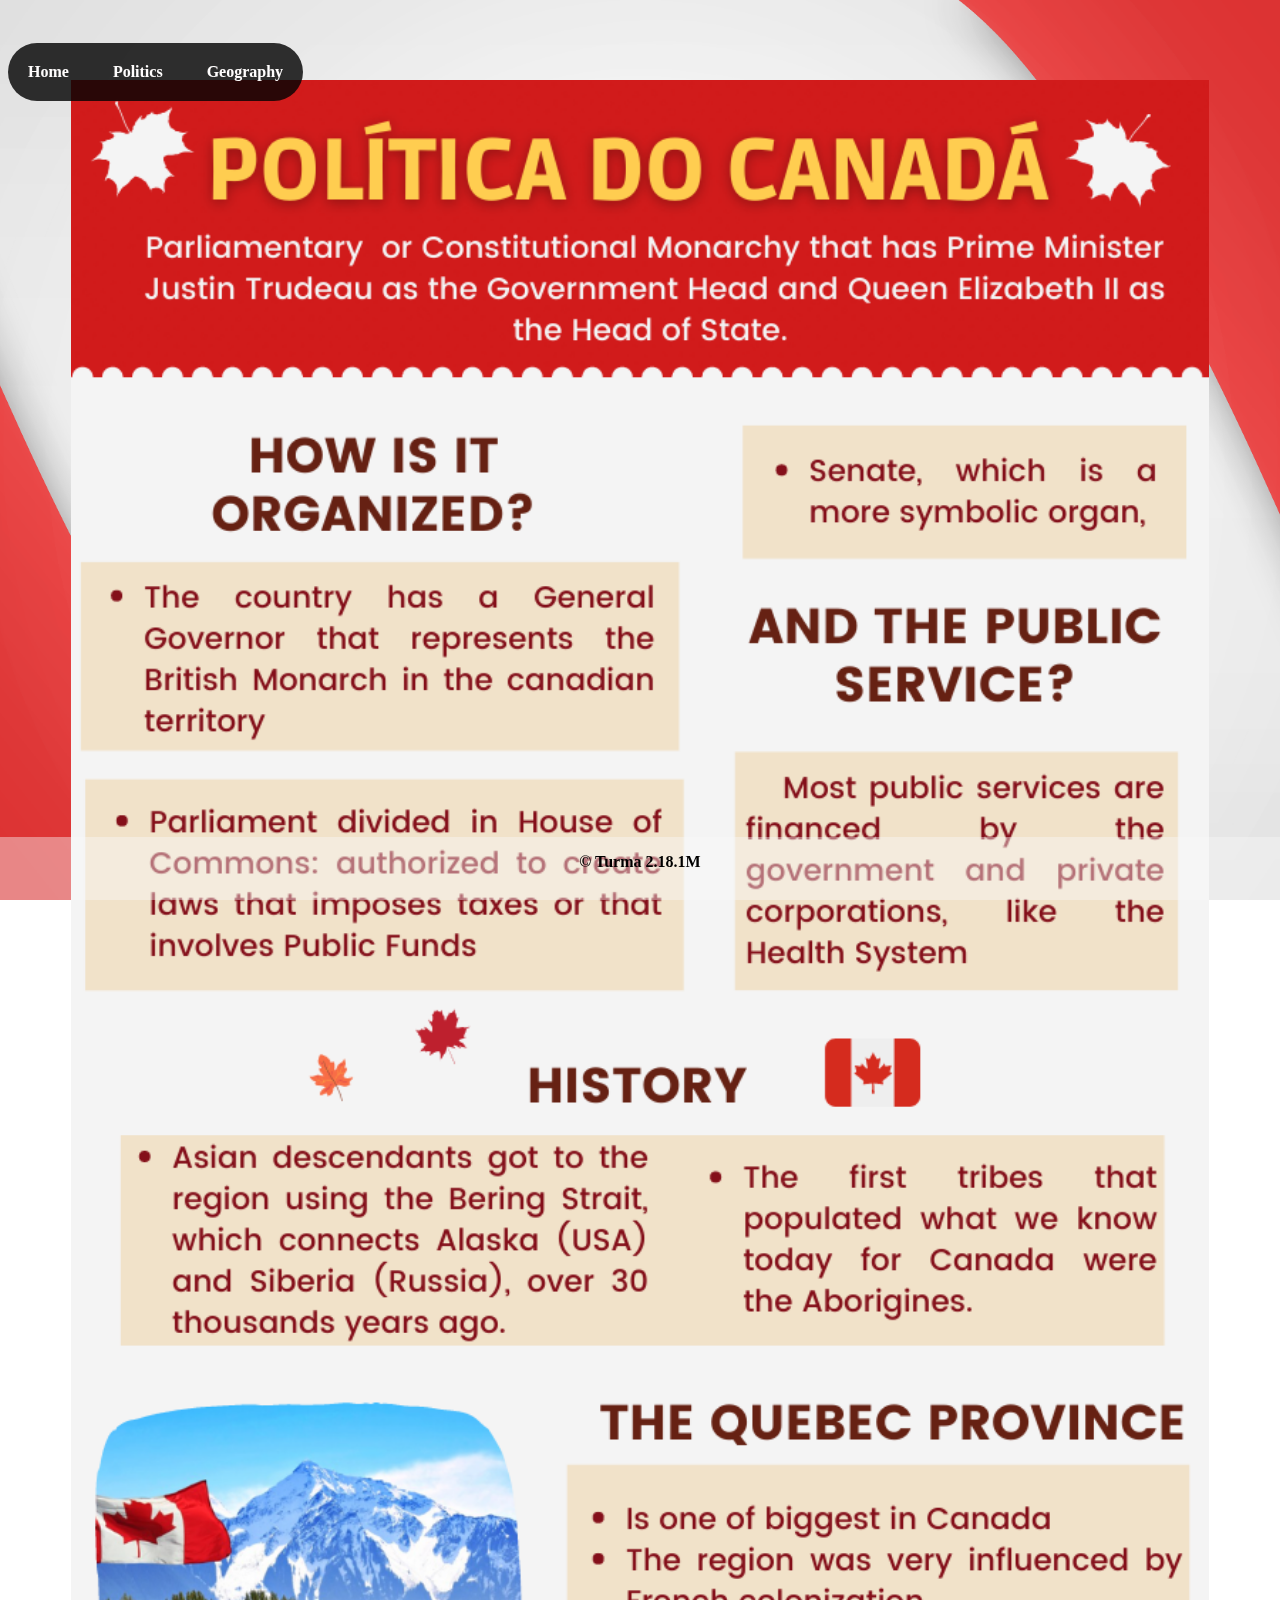
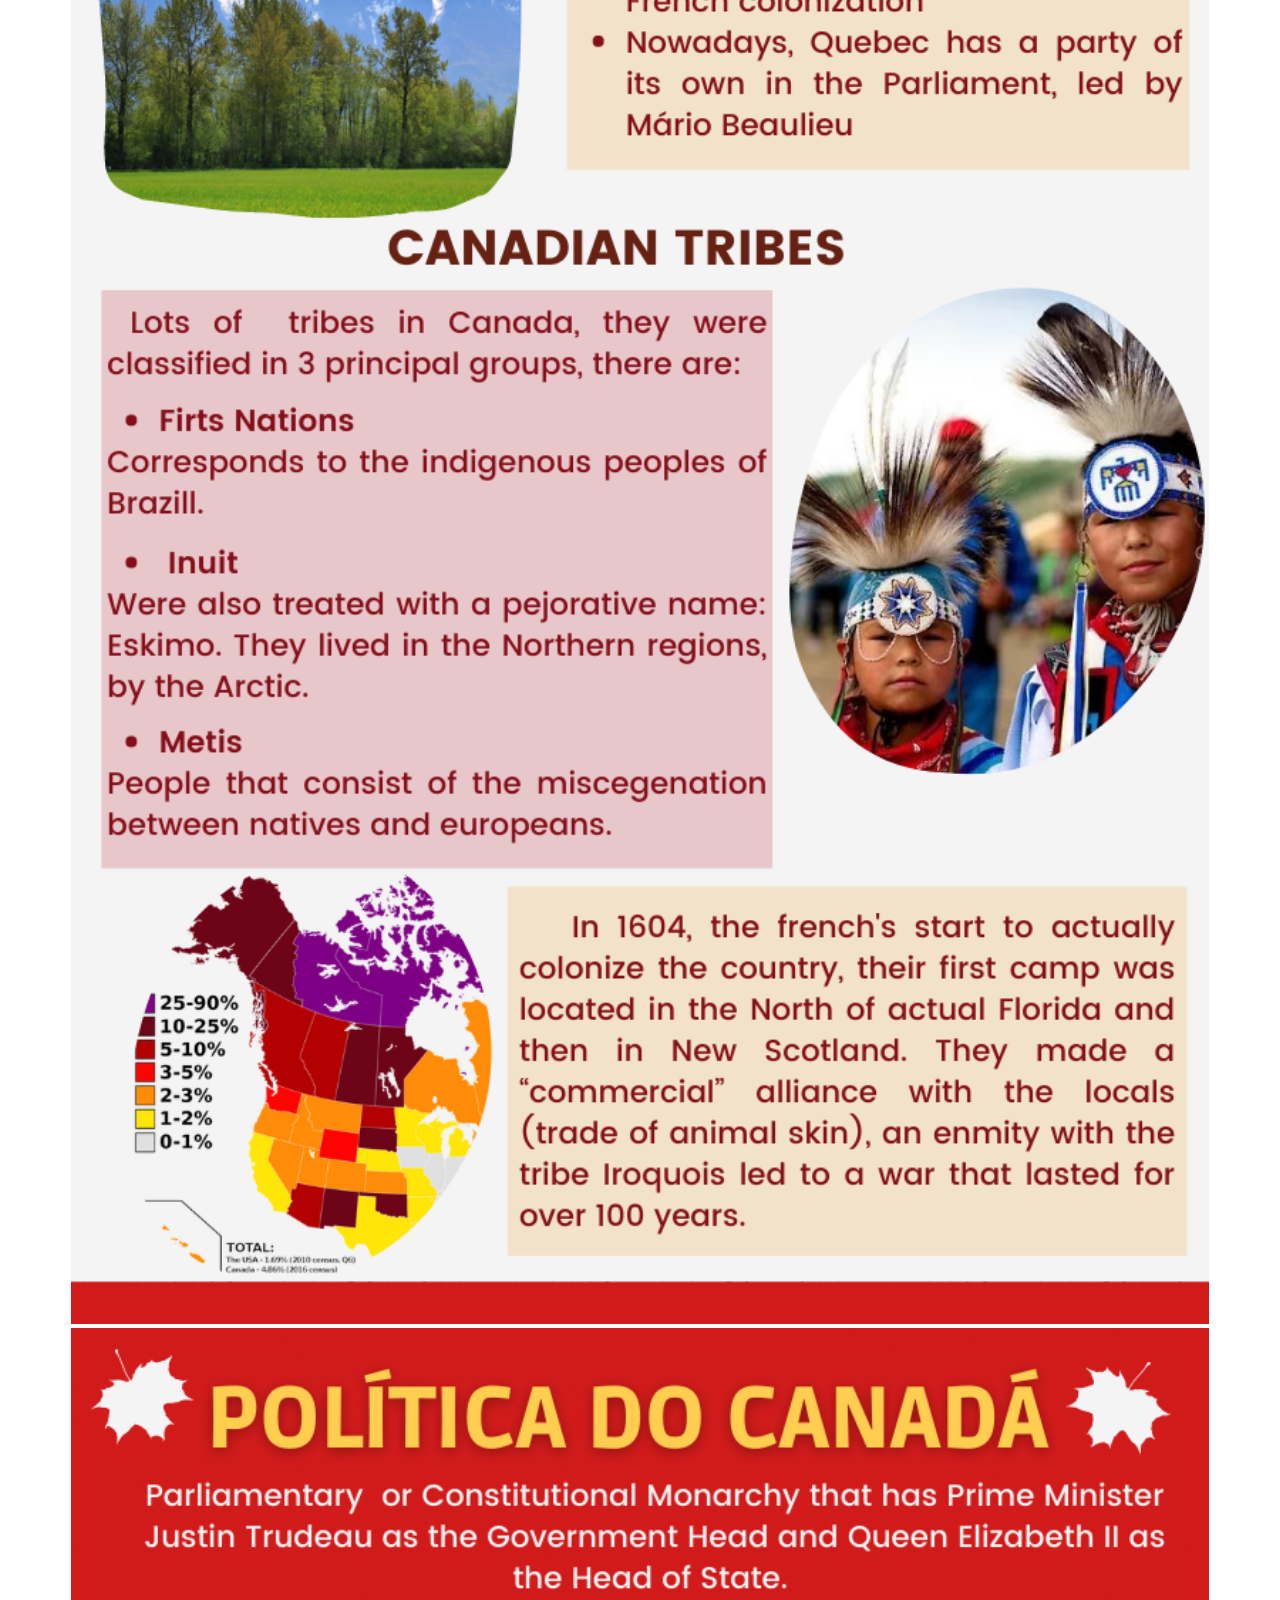
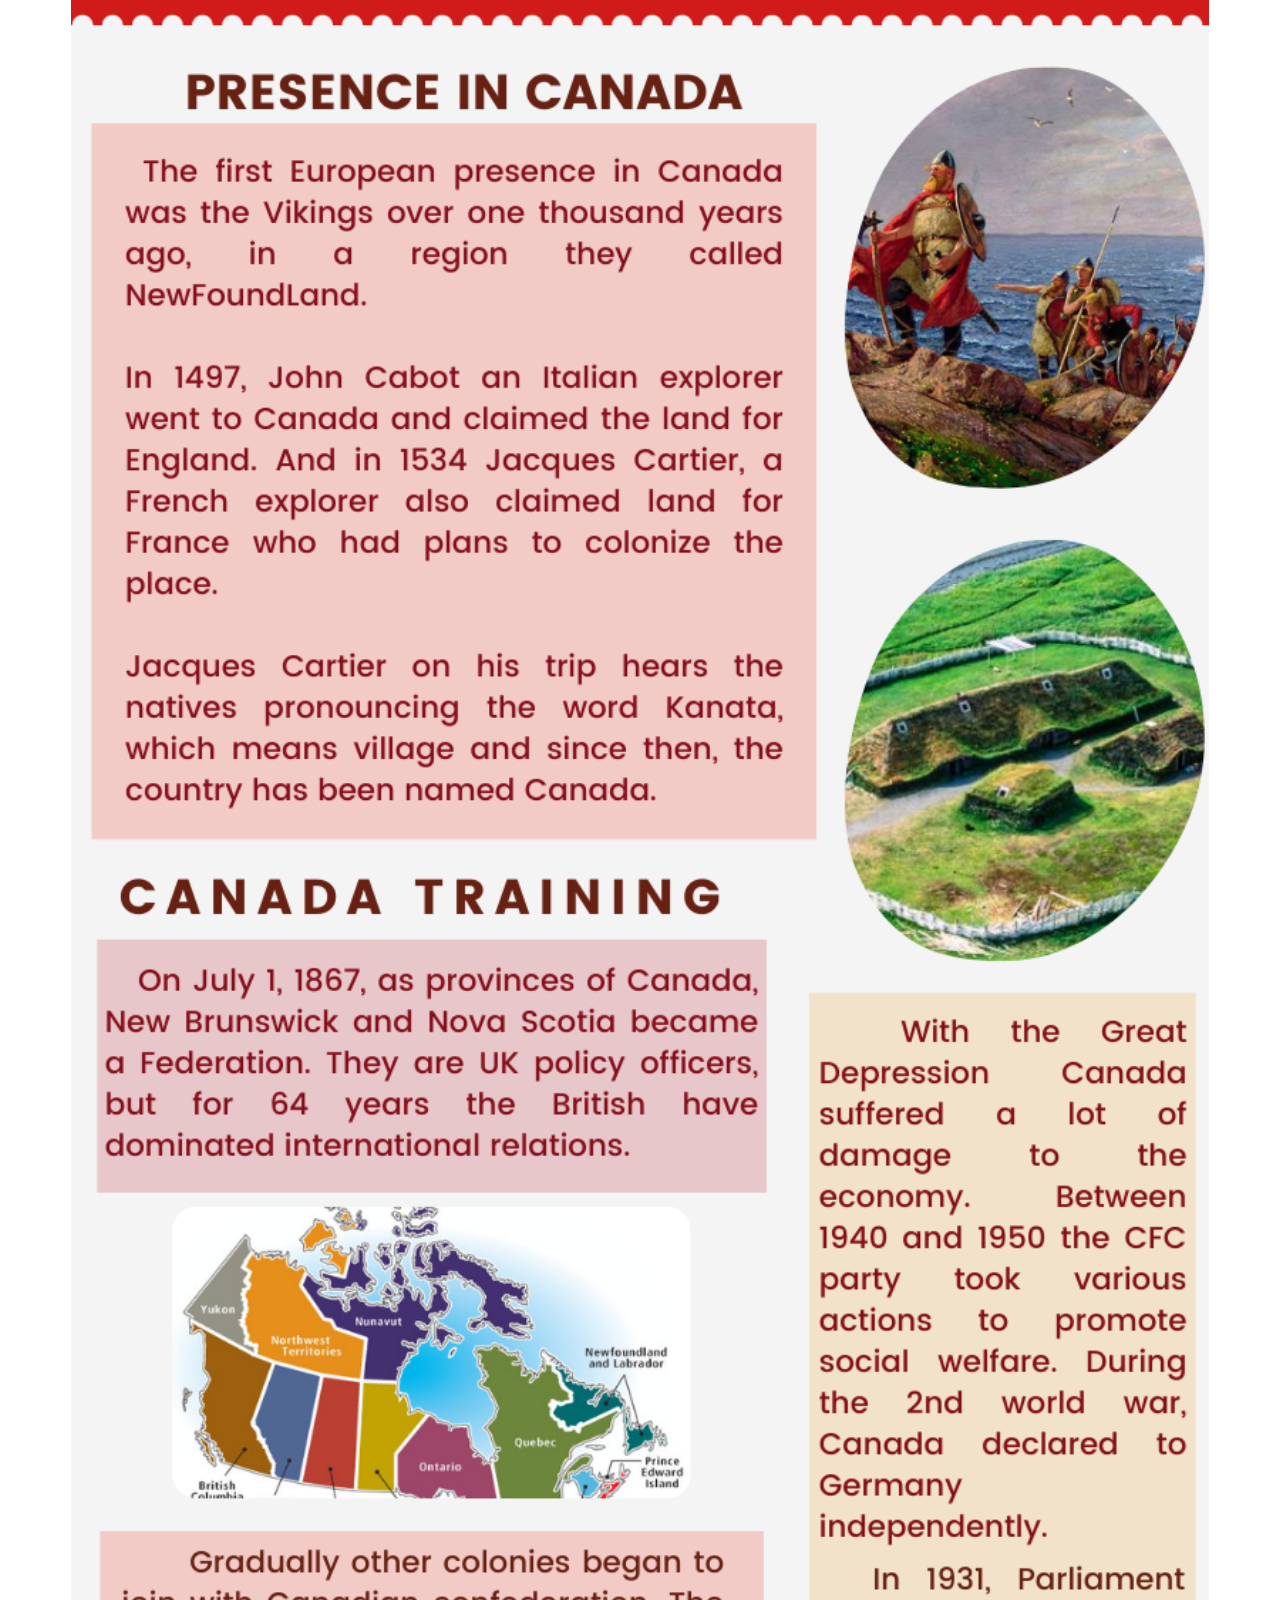
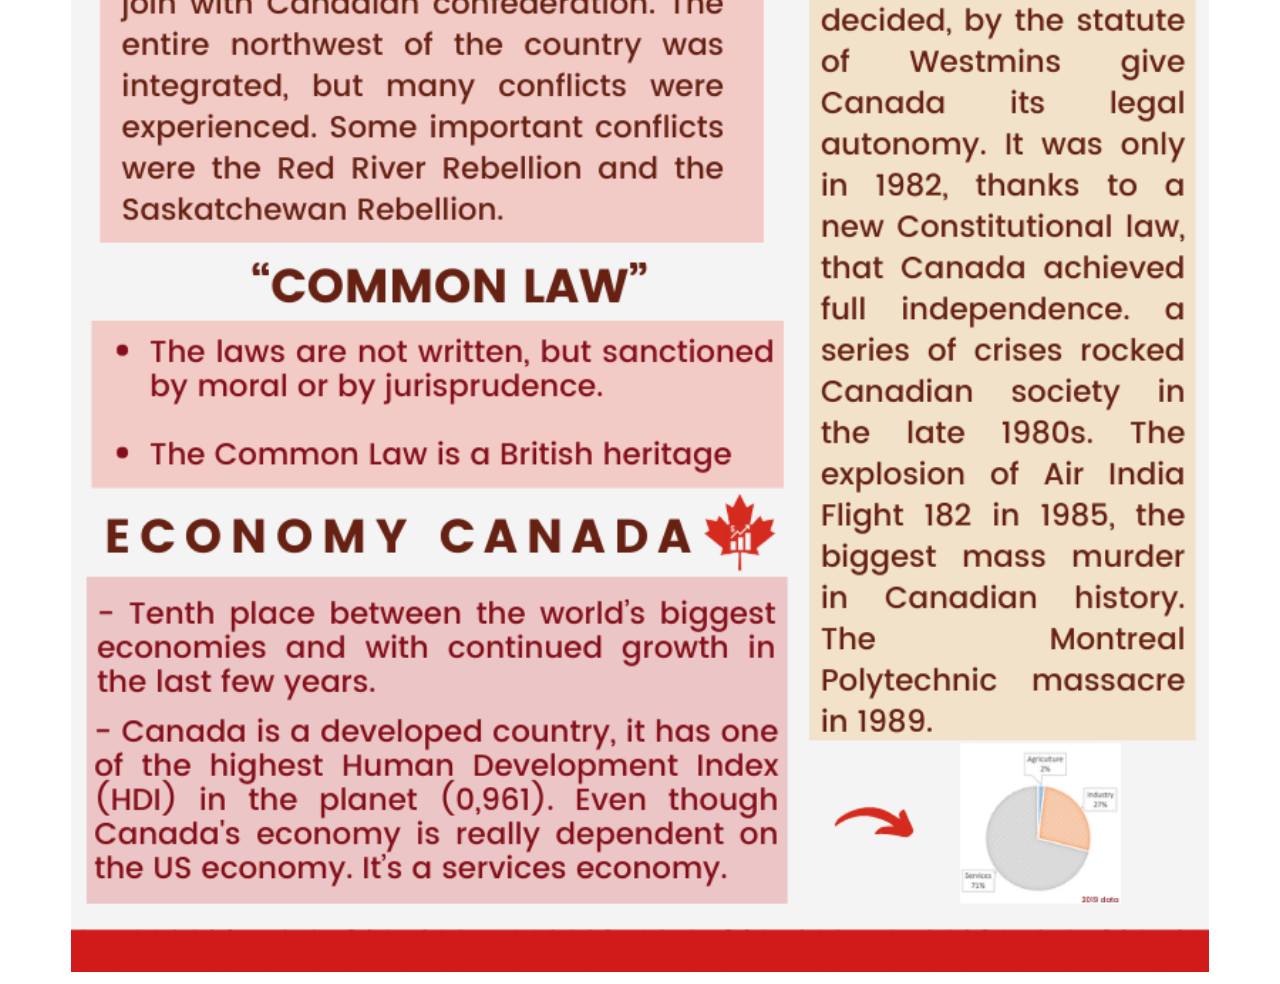
<file: politica.html>
<!DOCTYPE html>
<html lang="pt-br">
<head>
    <meta charset="UTF-8">
    <meta http-equiv="X-UA-Compatible" content="IE=edge">
    <meta name="viewport" content="width=device-width, initial-scale=1.0">
    <link rel="stylesheet" href="css/prin.css">
    <title>Politica canadense</title>
</head>
<body >
  <div >
    
    <nav id="menu-h">
      <ul>
          <li>
              <a href="index.html">
                  Home
              </a>
          </li>

          <li><a href='politica.html'>Politics</a></li>
          
          <li><a href="geografia.html">Geography</a></li>
      </ul>
    </nav>
  </div>
    <br> <br> <br> <br> 
    <center >
        <img src="img politica/1.png" style="width:90%"> 
        <br>
        <img src="img politica/3.png" style="width:90%">
    </center>
    <footer id="rodape">
      <p>&copy; Turma 2.18.1M</p>
    </footer>
</body>
</html>
</file>
<file: css/prin.css>
body{
  
  height: 100%;
  background: url(bam.png);
  background-repeat: no-repeat;
  background-position: center;
  background-size: cover;
  background-attachment: fixed;
}


ul{
  justify-content: space-between;
  border-radius: 40px;
  position: fixed;
  background-color:  rgba(4, 4, 4, 0.82);
  bottom: 87%; 
}


li{
  font-weight: bold;
}


#menu-h ul {
    list-style: none;
    padding: 0;
}

#menu-h ul li {
    display: inline;
}


#menu-h ul li a {
    color: rgb(255, 253, 253);
    padding: 20px;
    display: inline-block;
    text-decoration:none ;
    transition: background .4s;
}


#menu-h ul li a:hover {
    background-color: rgba(255, 255, 255, 0.829);
    text-decoration: underline;
    border-radius: 40px;
    color: black;
}


footer{

  font-weight: bold;
  text-align: center;
  background: #f9f9f86c;
  width: 100%;
  height: 7%;
  position:fixed;
  bottom: 0;
  left: 0;
  }
</file>
